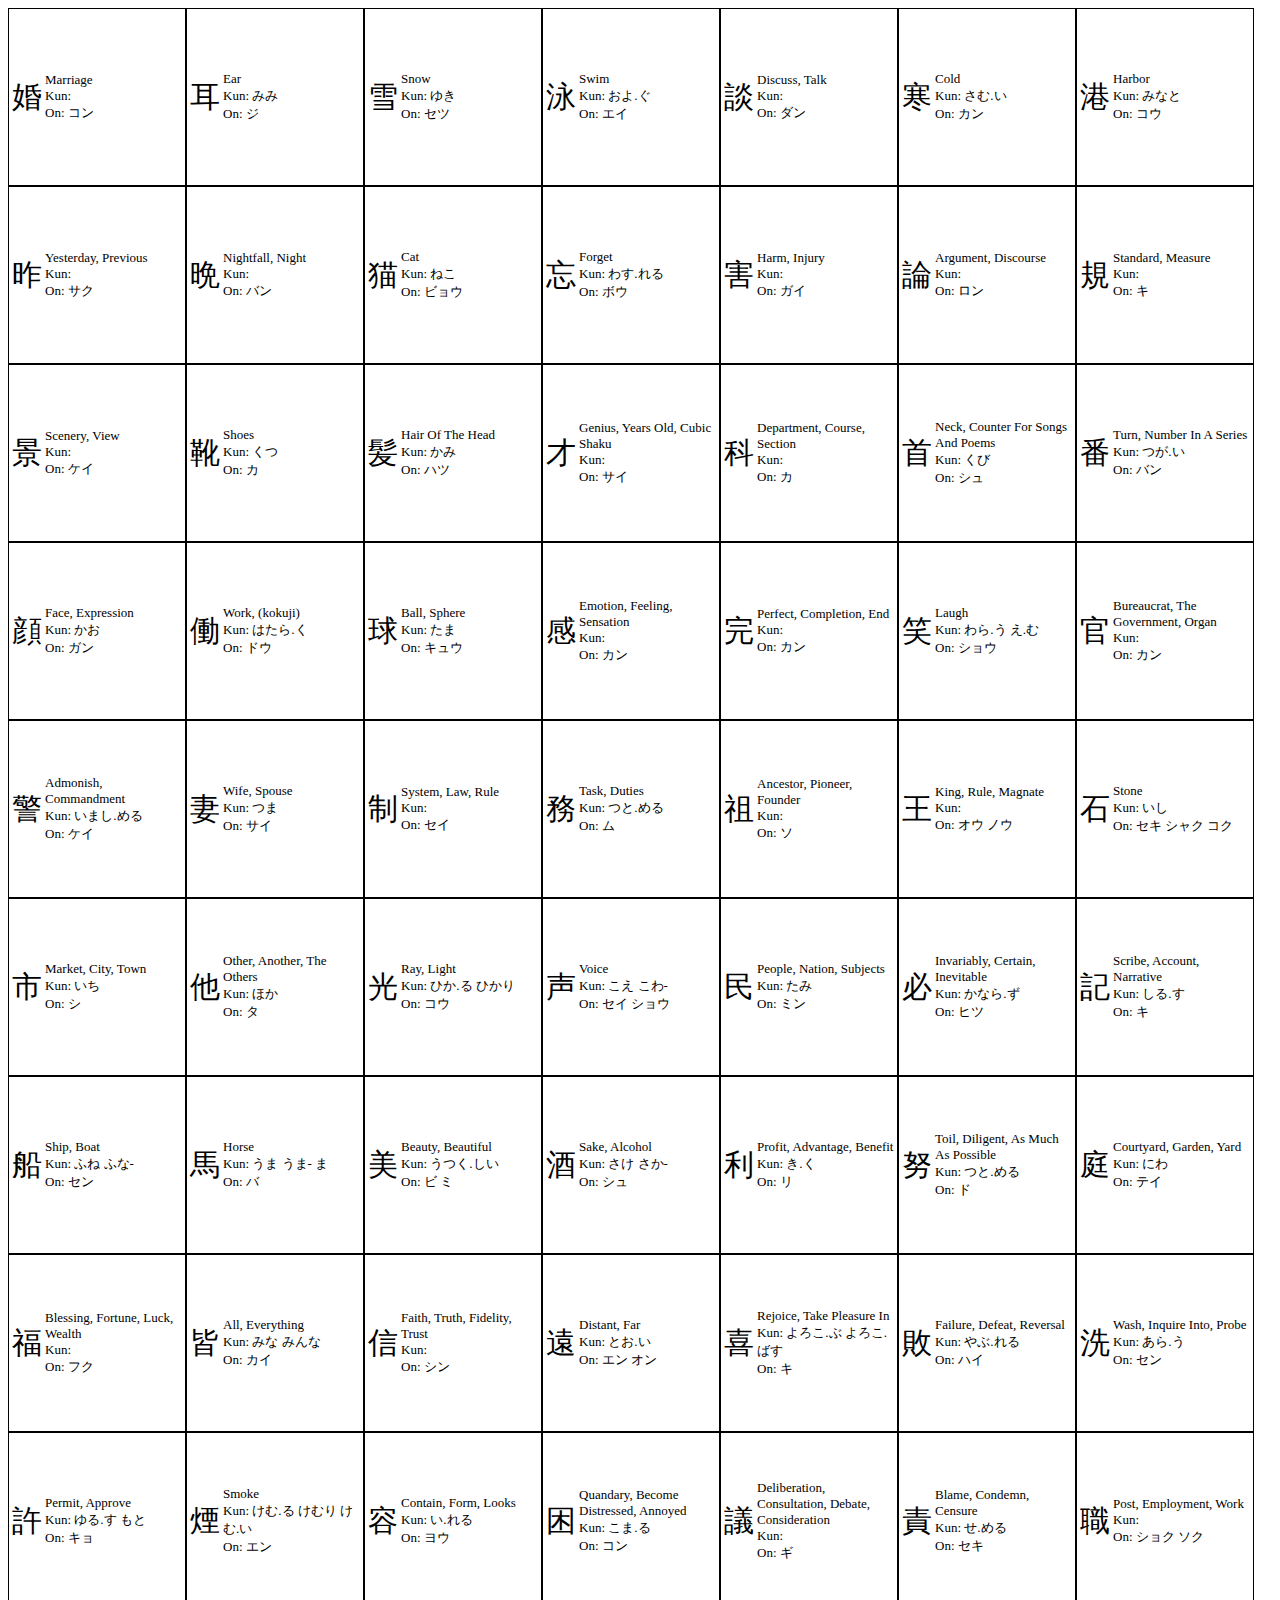
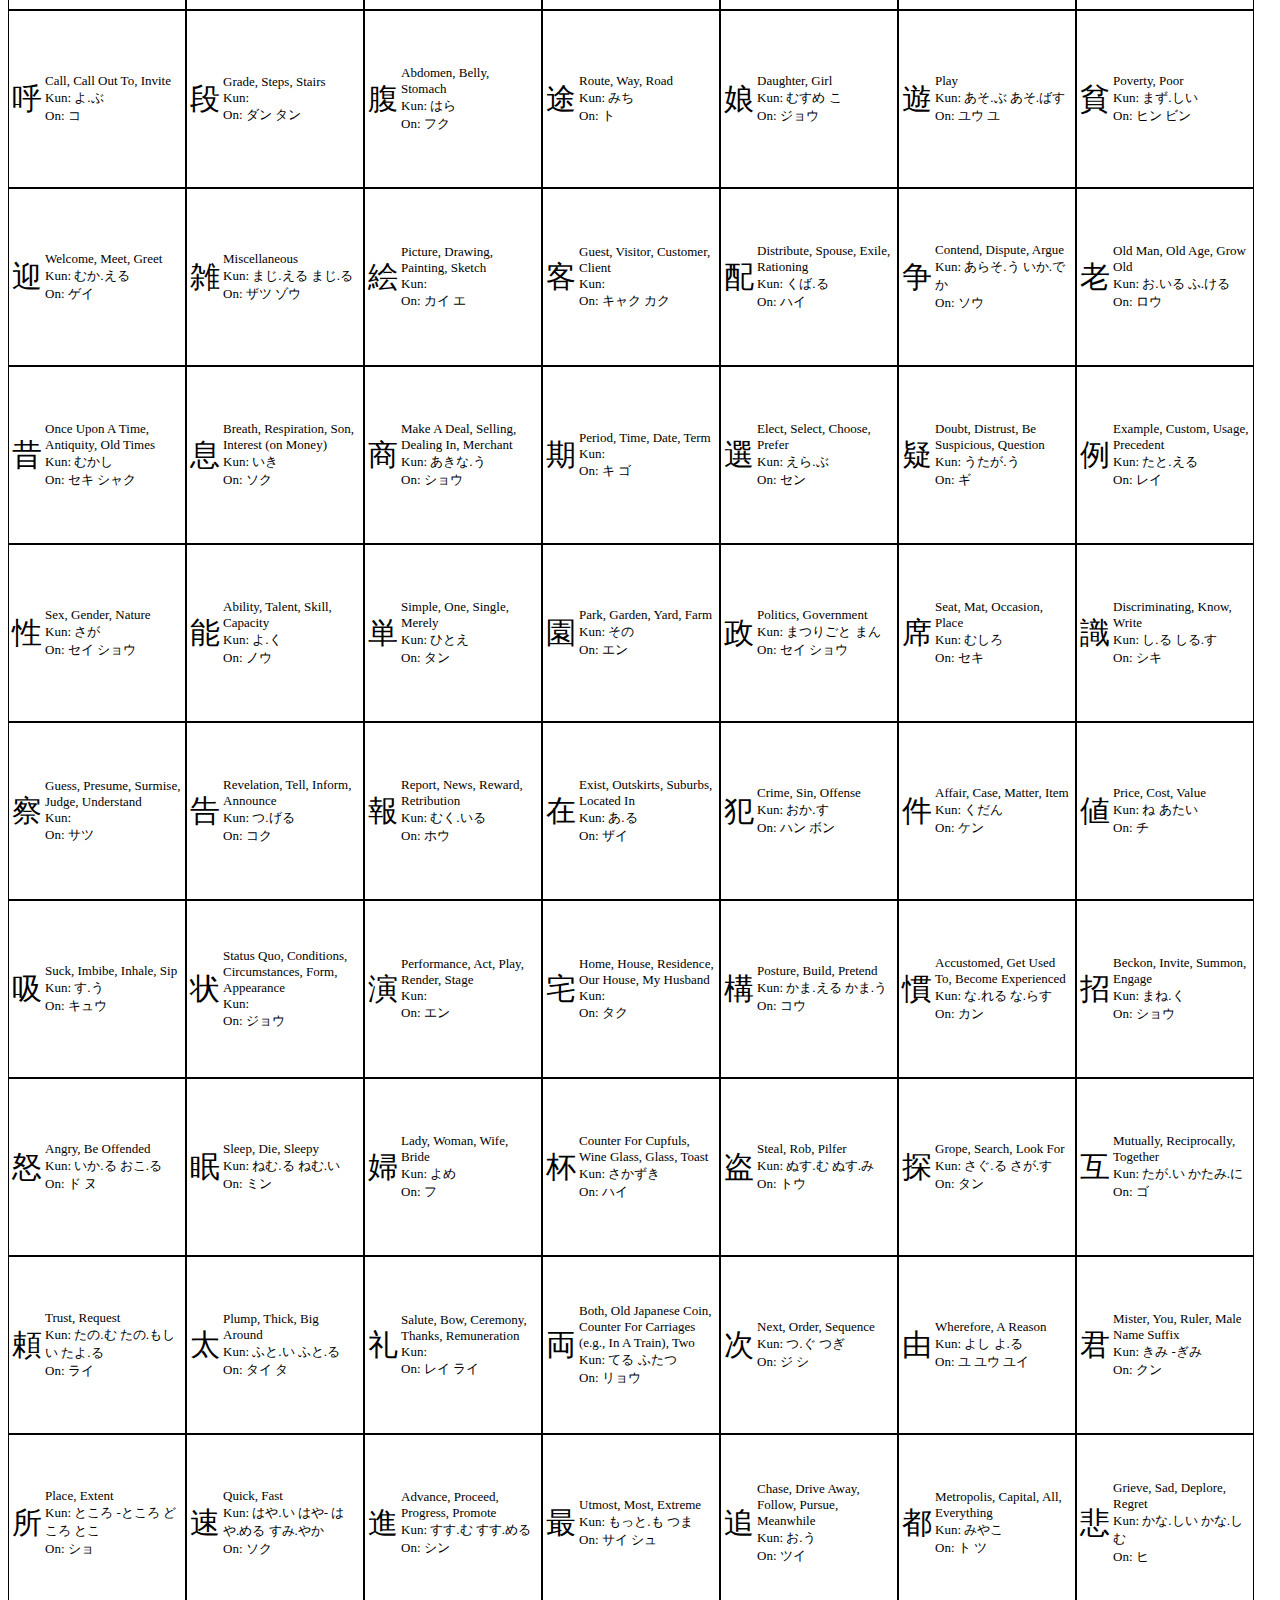
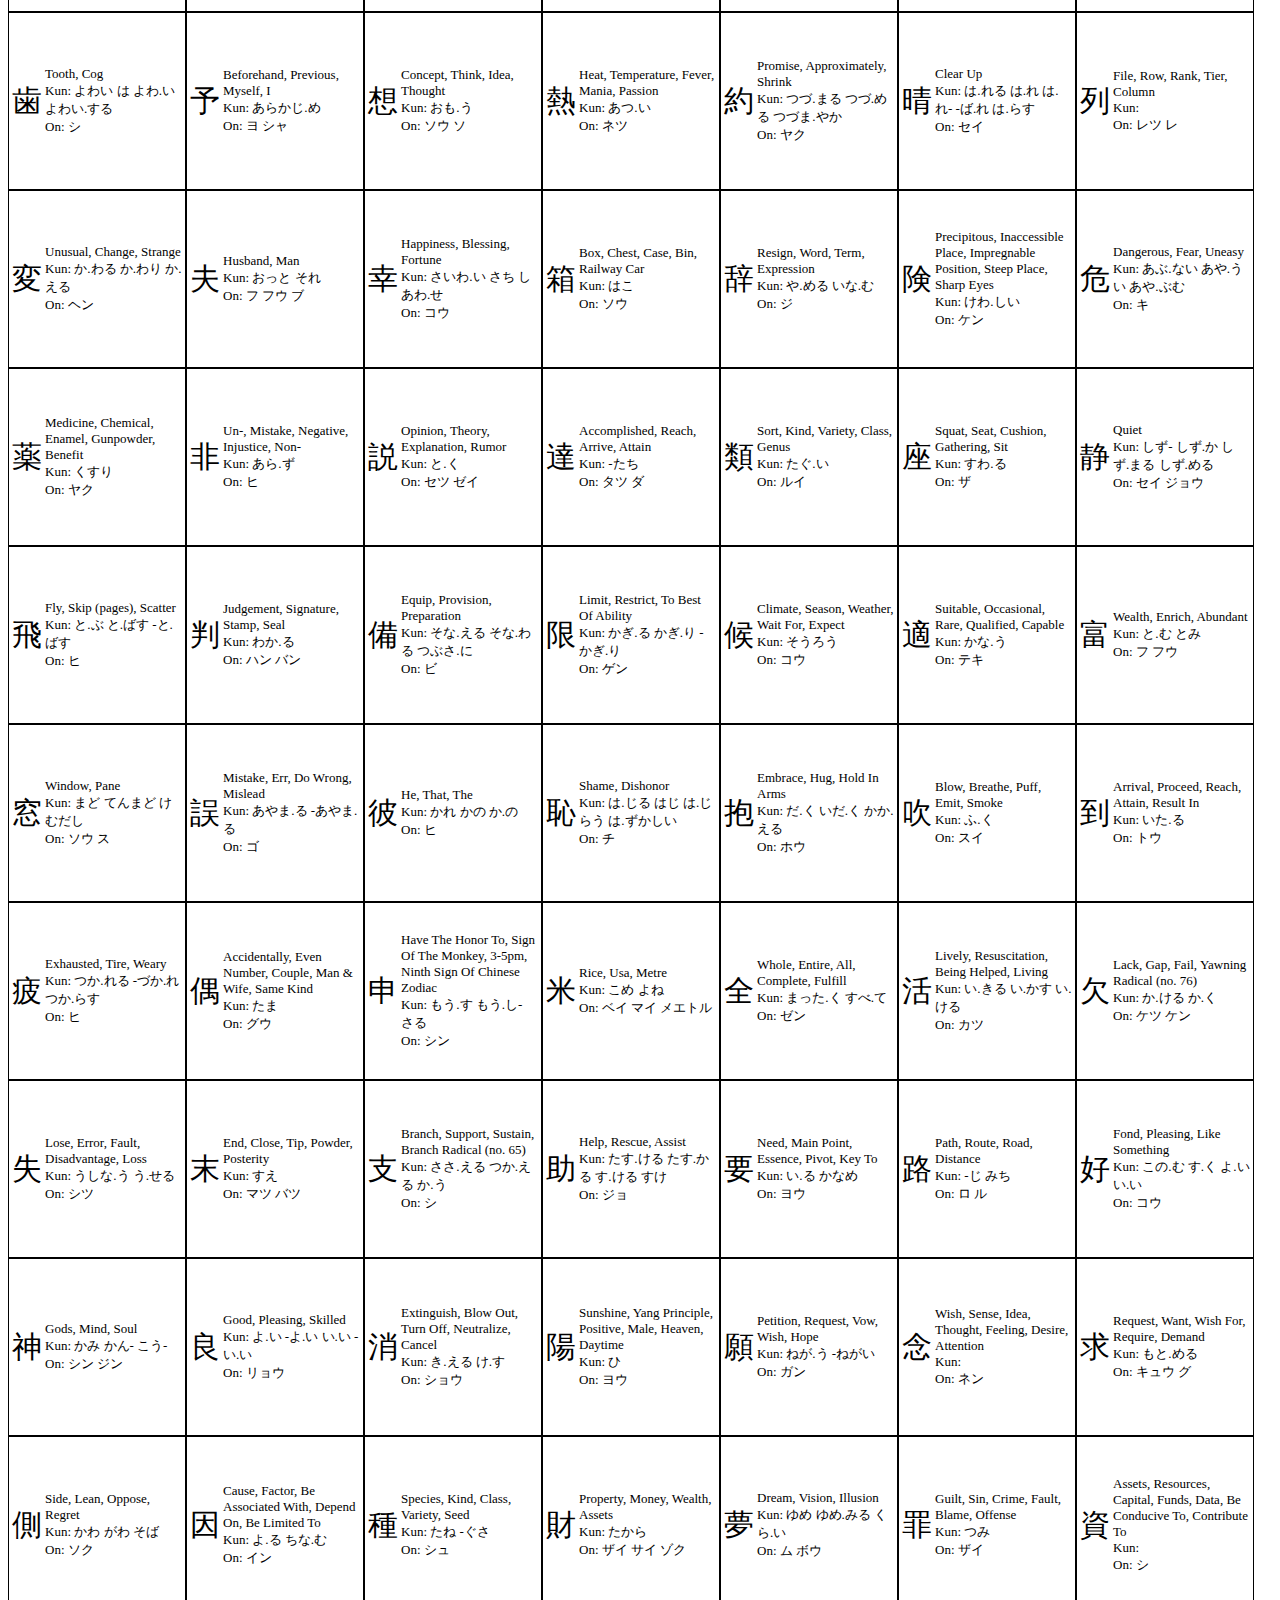
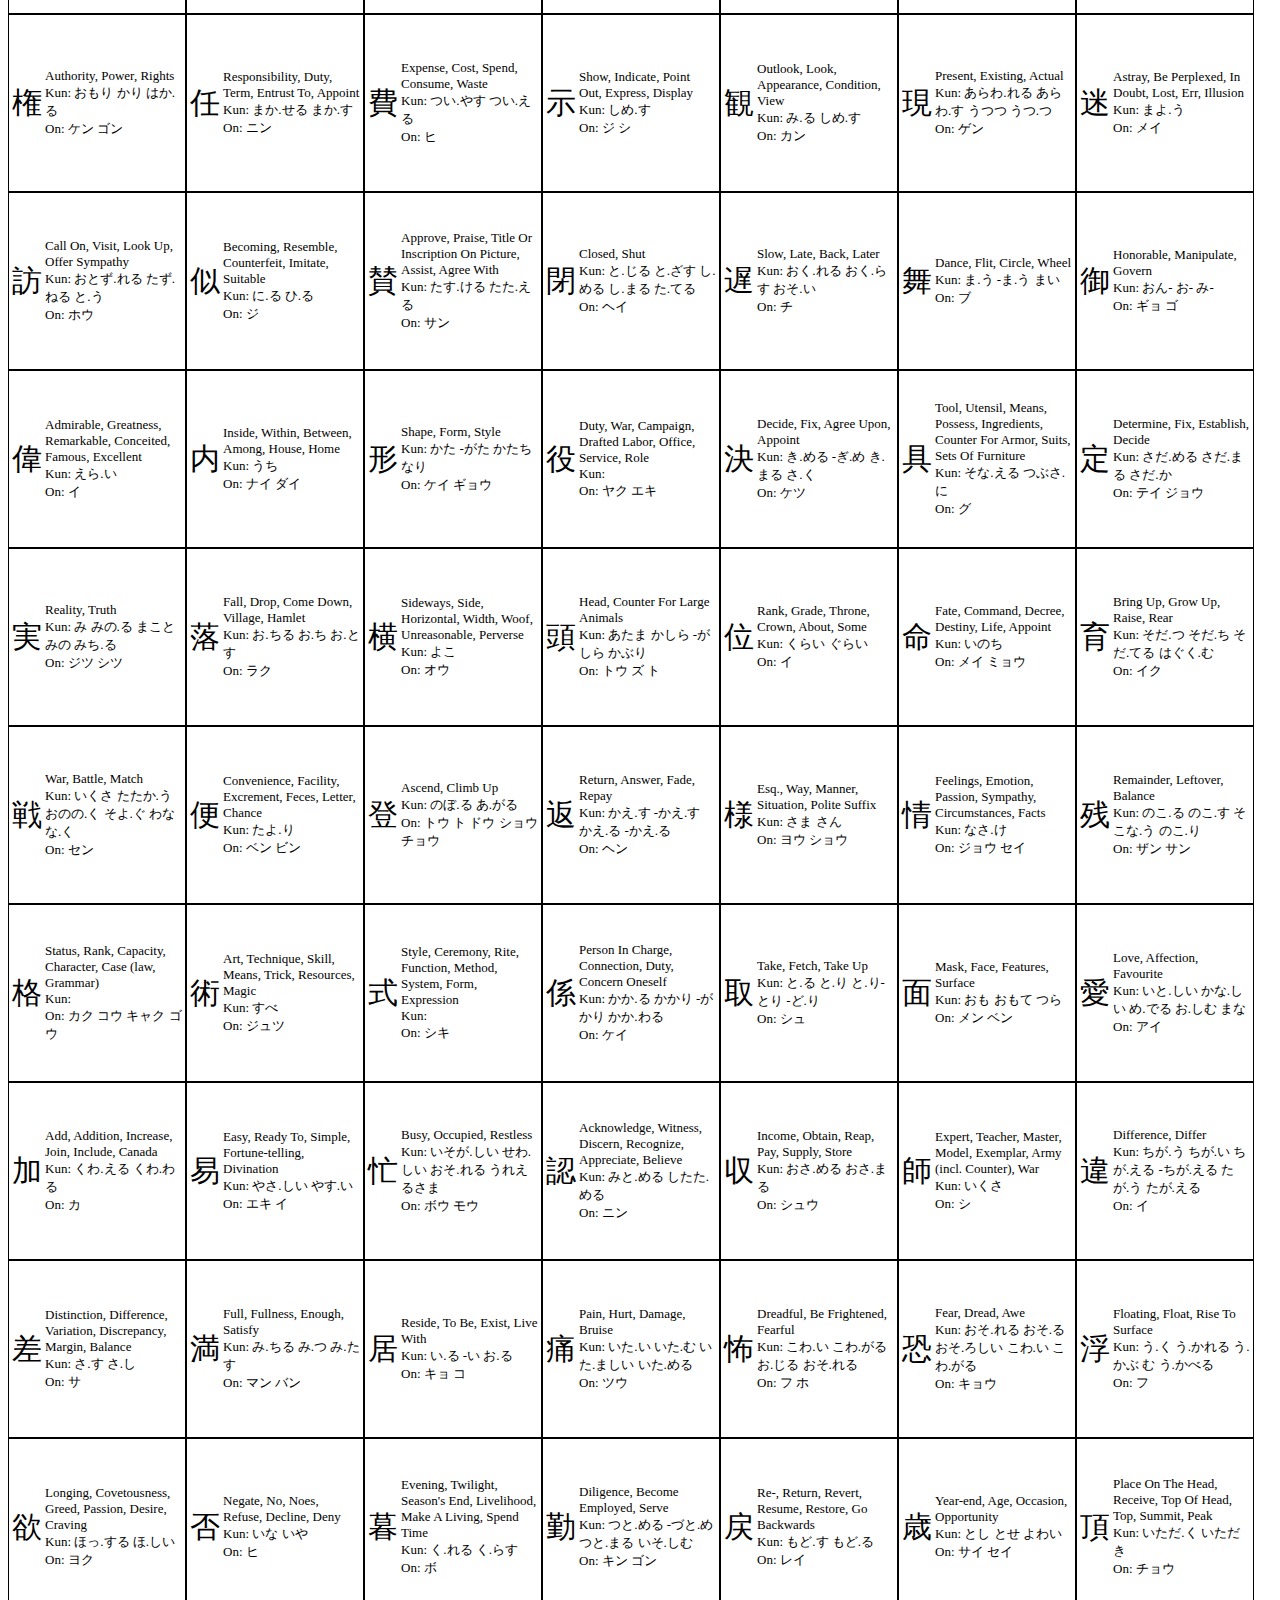
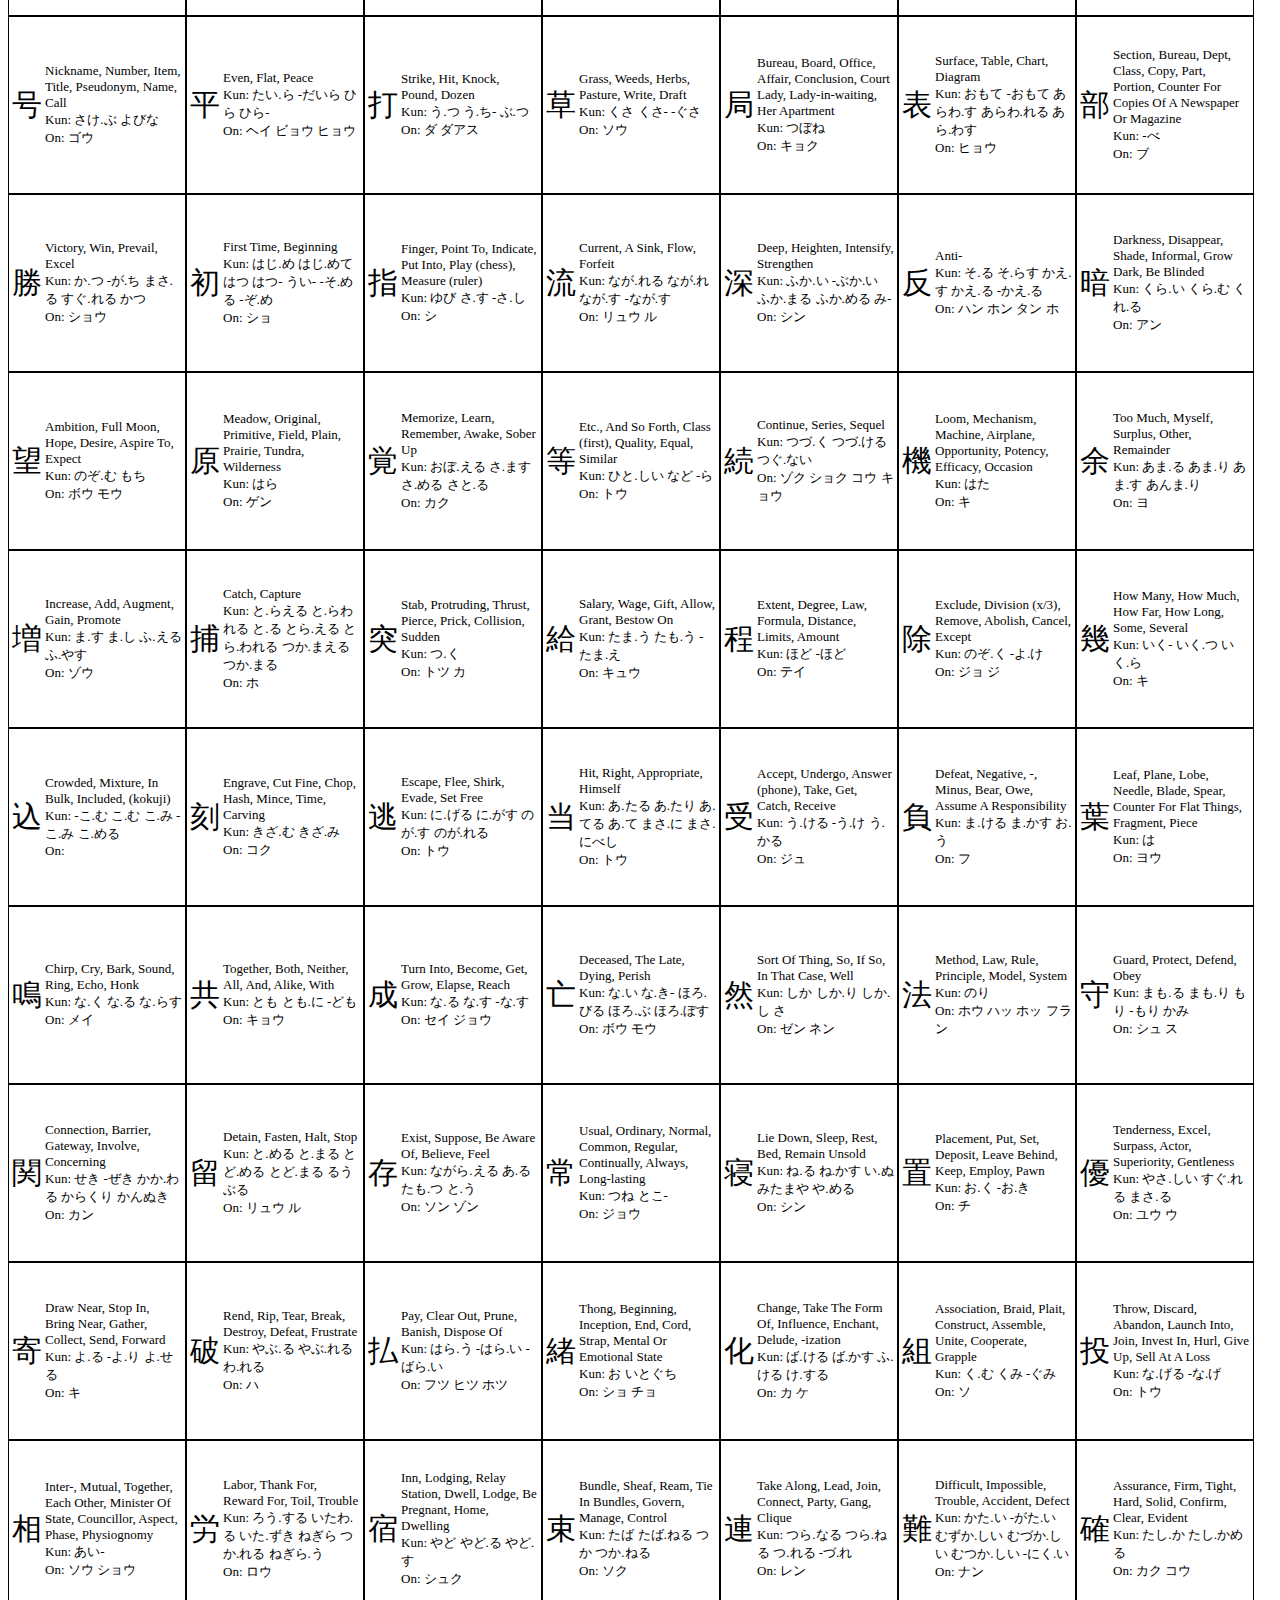
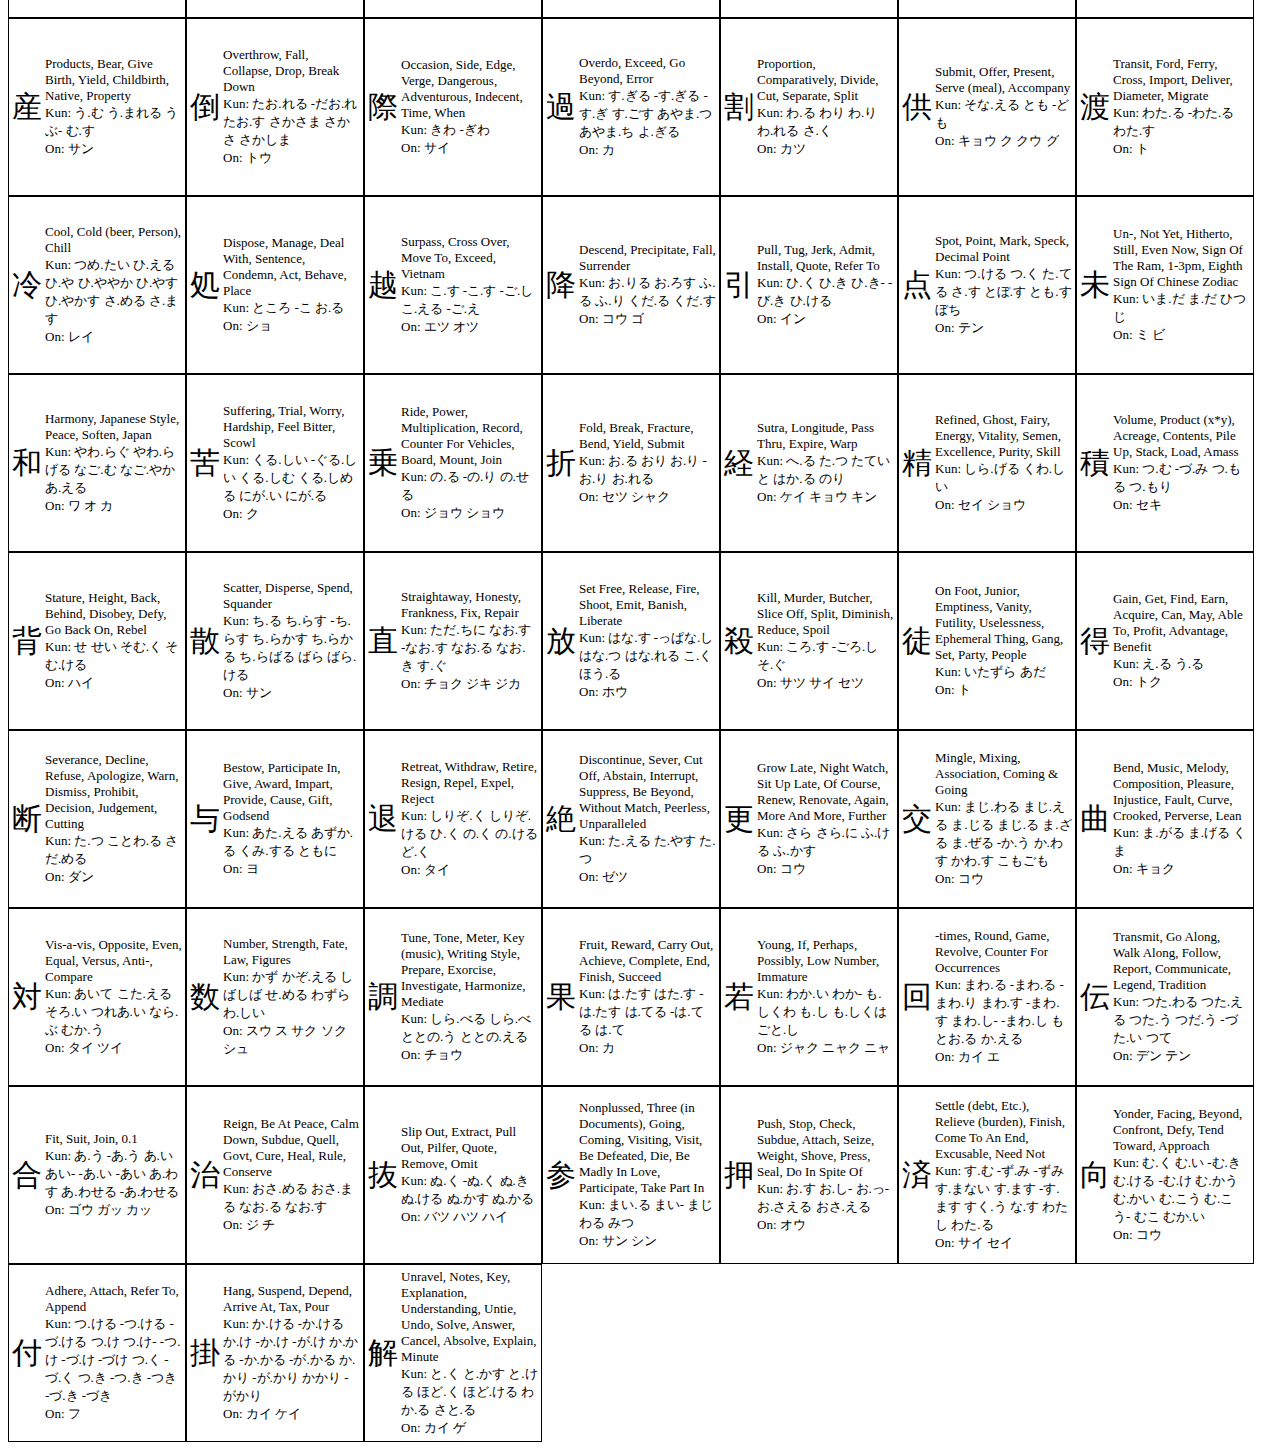
<file: kanji-meanings/index.html>
<html>
  <head>
    <link rel="stylesheet" href="style.css" />
  </head>
  <body>
    <div id="main"></div>
    <script src="../kanji-n3.js" charset="UTF-8"></script>
    <script>
      function createObj(tag, className, text) {
        const obj = document.createElement(tag);
        obj.setAttribute("class", className);
        obj.innerText = text;
        return obj;
      }

      kanjis.sort(([kanji1, desc1], [kanji2, desc2]) => {
        return (
          desc1.meanings.length +
          desc1.readings_kun.length +
          desc1.readings_on.length -
          (desc2.meanings.length +
            desc2.readings_kun.length +
            desc2.readings_on.length)
        );
      });
      kanjis.forEach(([kanji, desc]) => {
        const main = document.getElementById("main");
        const cell = document.createElement("div");

        const kanjiName = createObj("div", "kanji", kanji);

        const kanjiData = createObj("div", "readings", "");
        const meanings = createObj("div", "meanings", desc.meanings.join(", "));
        const kunReading = createObj(
          "div",
          "kun",
          "Kun: " + desc.readings_kun.join(" ")
        );
        const onReading = createObj(
          "div",
          "on",
          "On: " + desc.readings_on.join(" ")
        );

        cell.appendChild(kanjiName);
        kanjiData.appendChild(meanings);
        kanjiData.appendChild(kunReading);
        kanjiData.appendChild(onReading);
        cell.appendChild(kanjiData);

        main.appendChild(cell);
      });
    </script>
  </body>
</html>
</file>
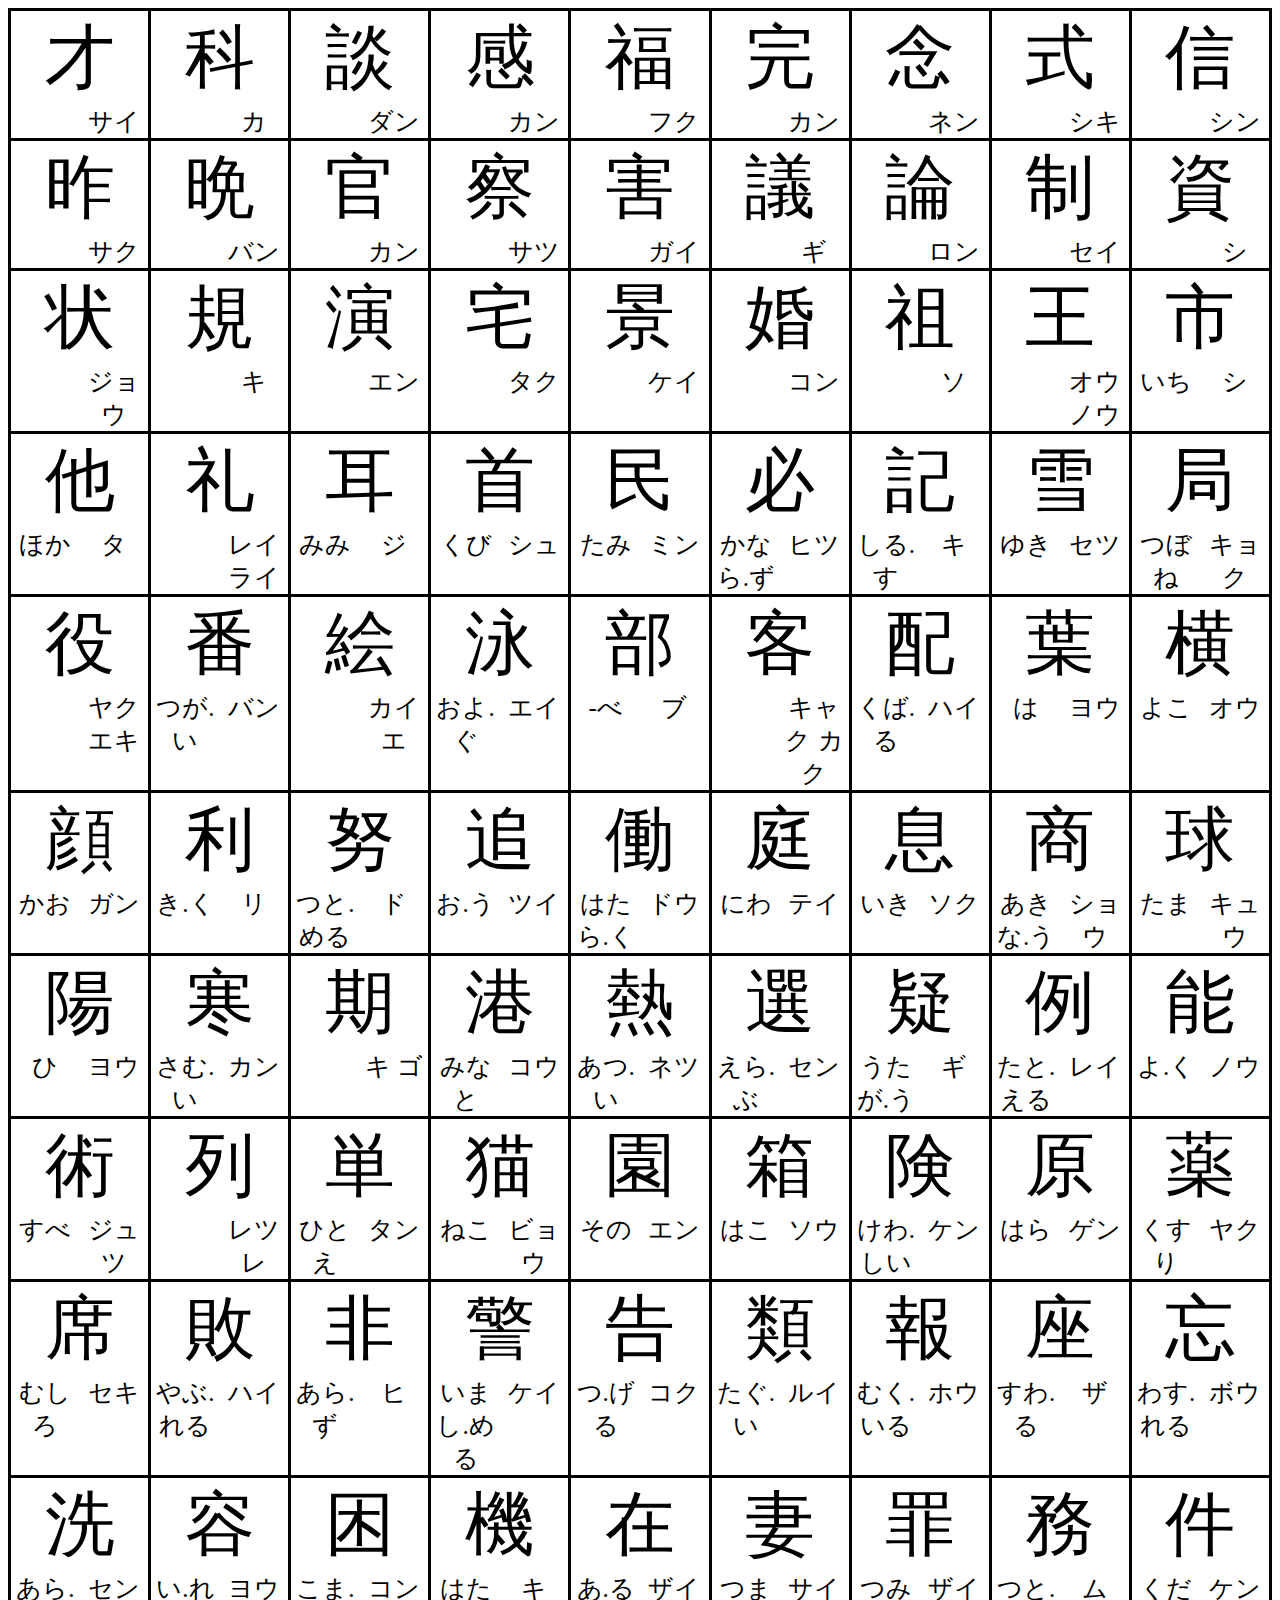
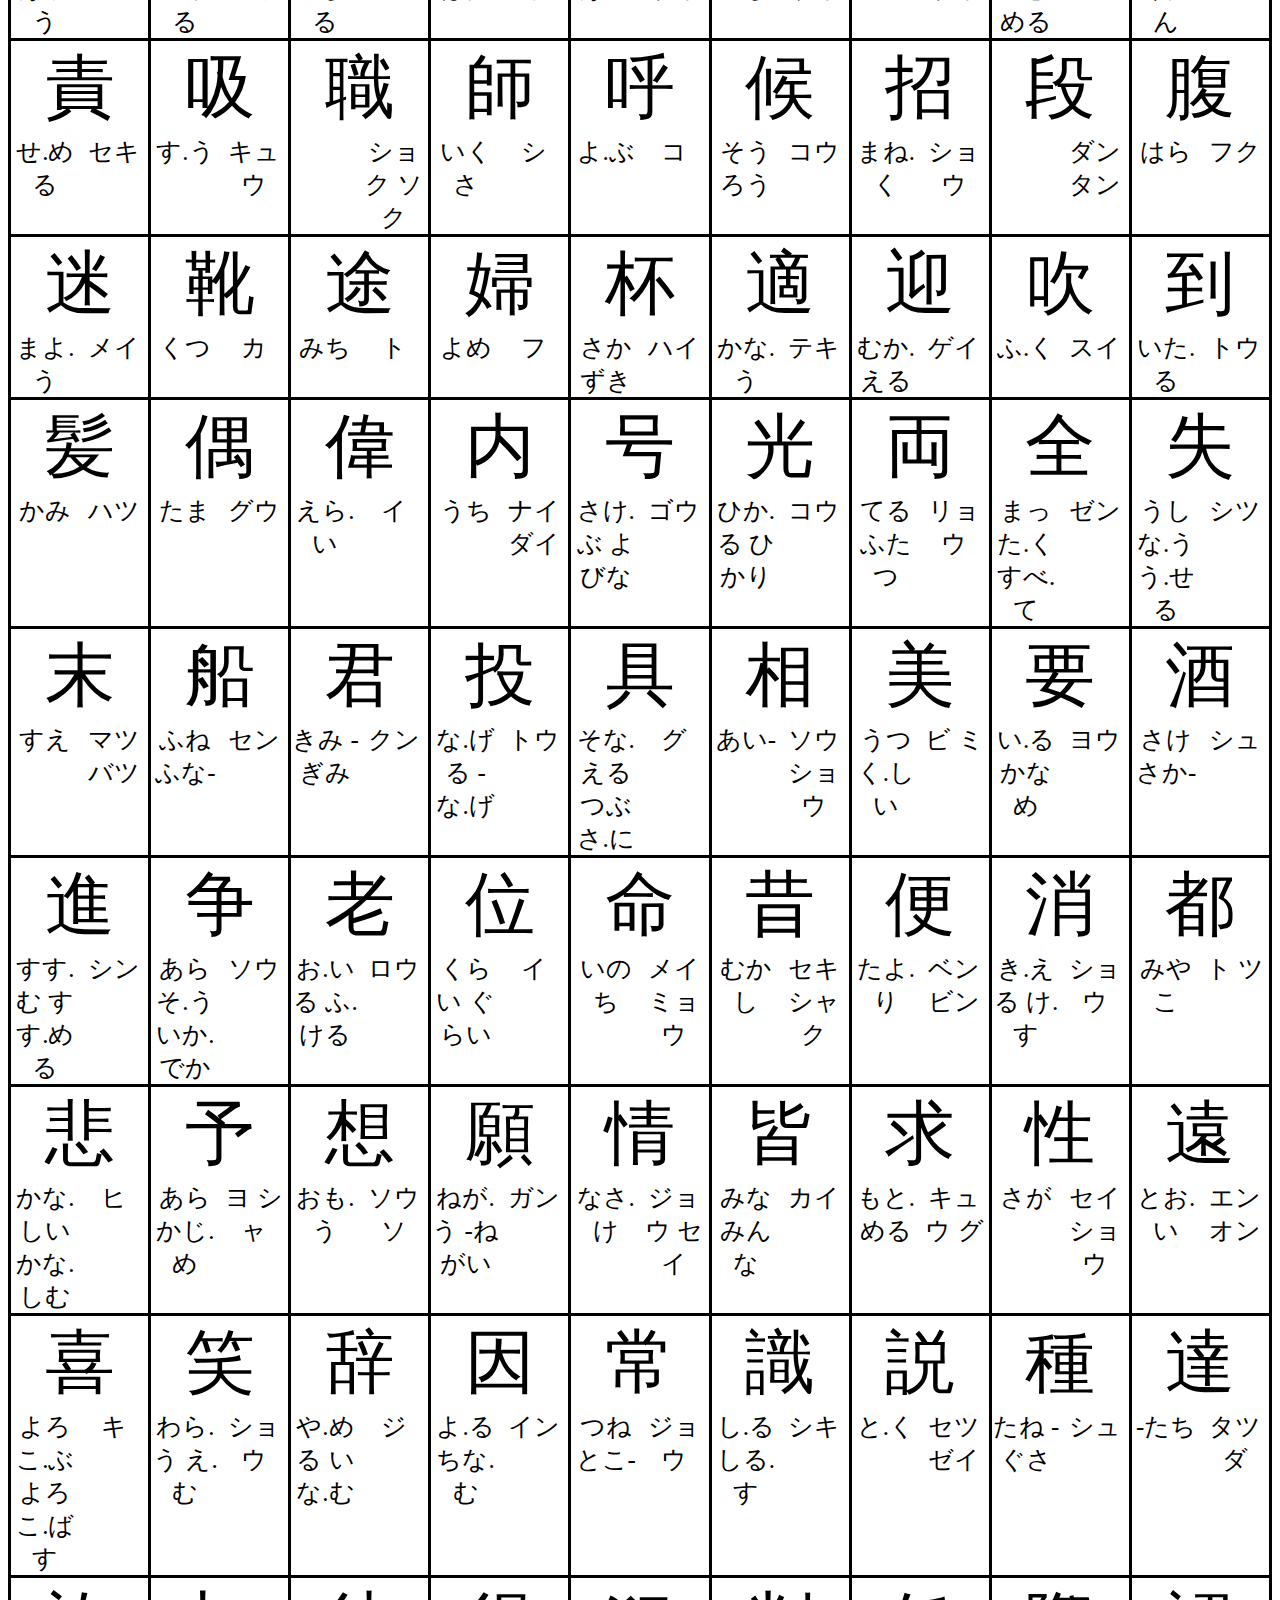
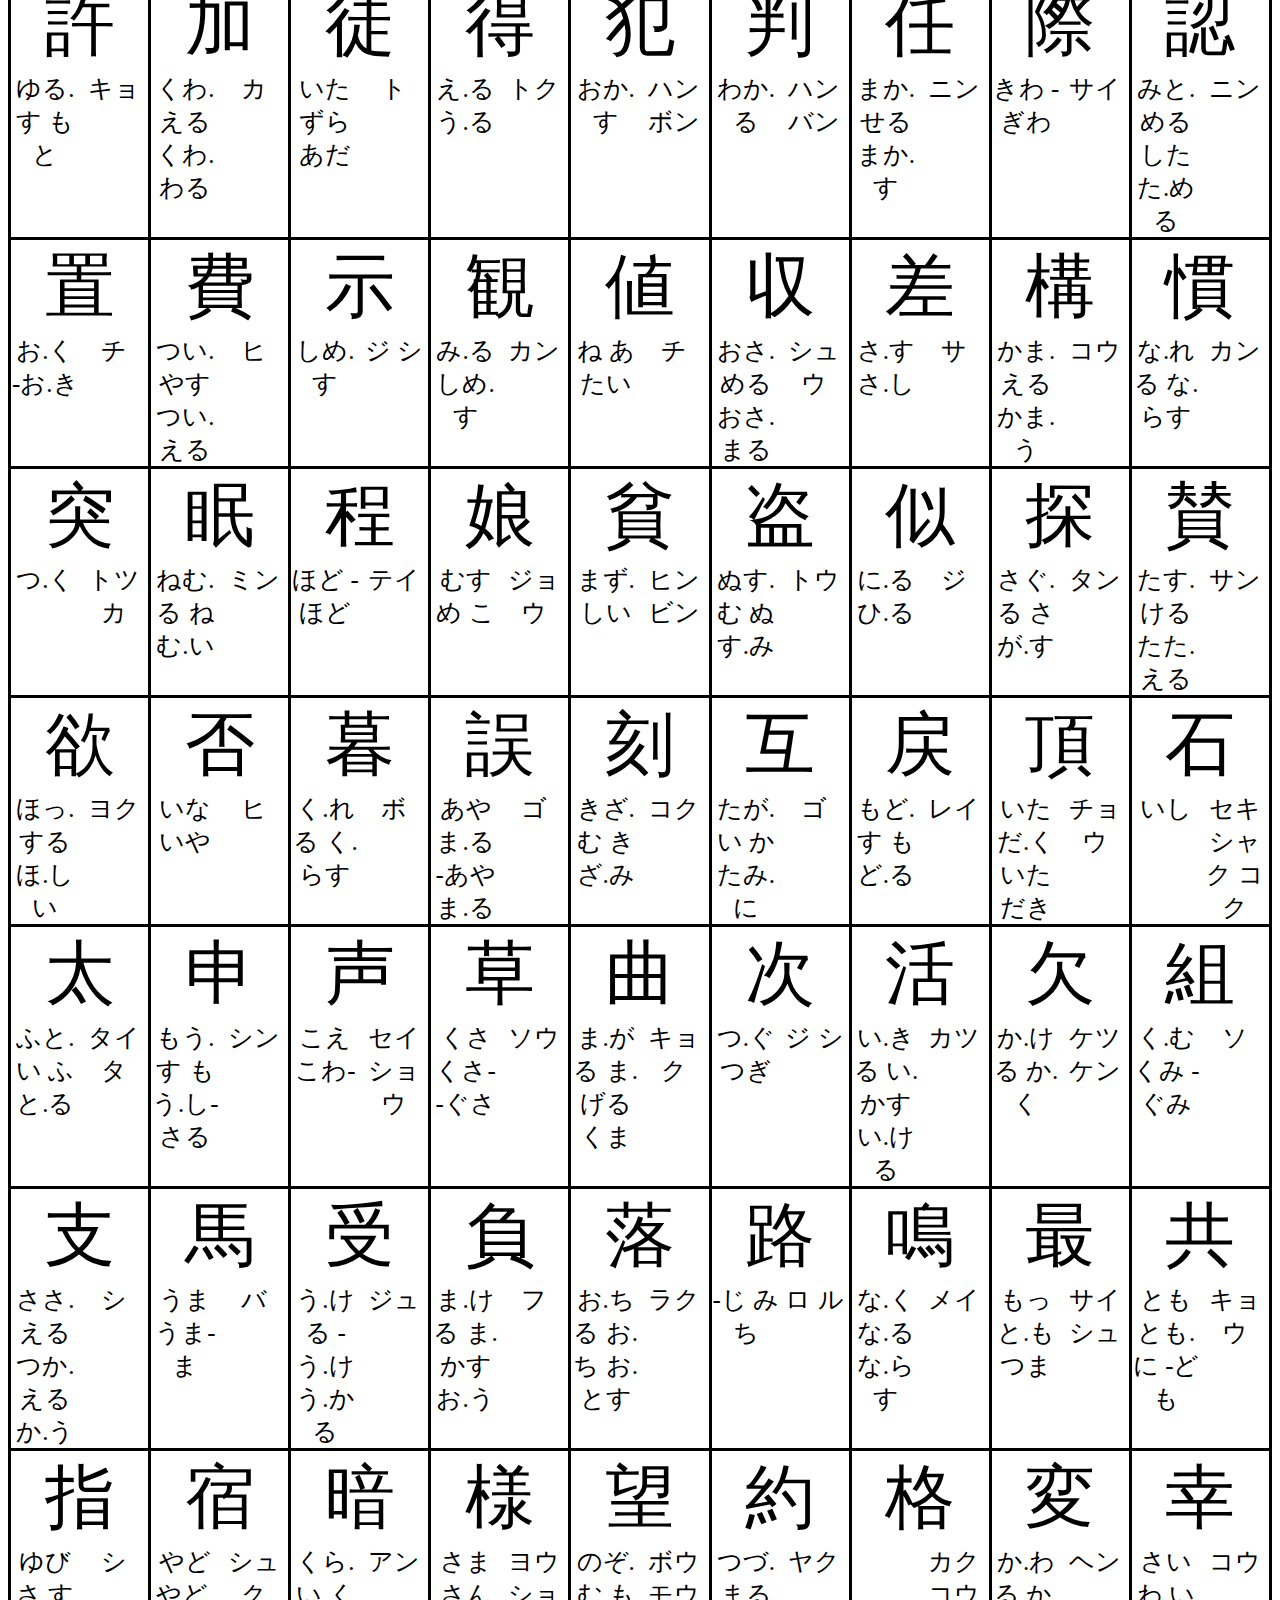
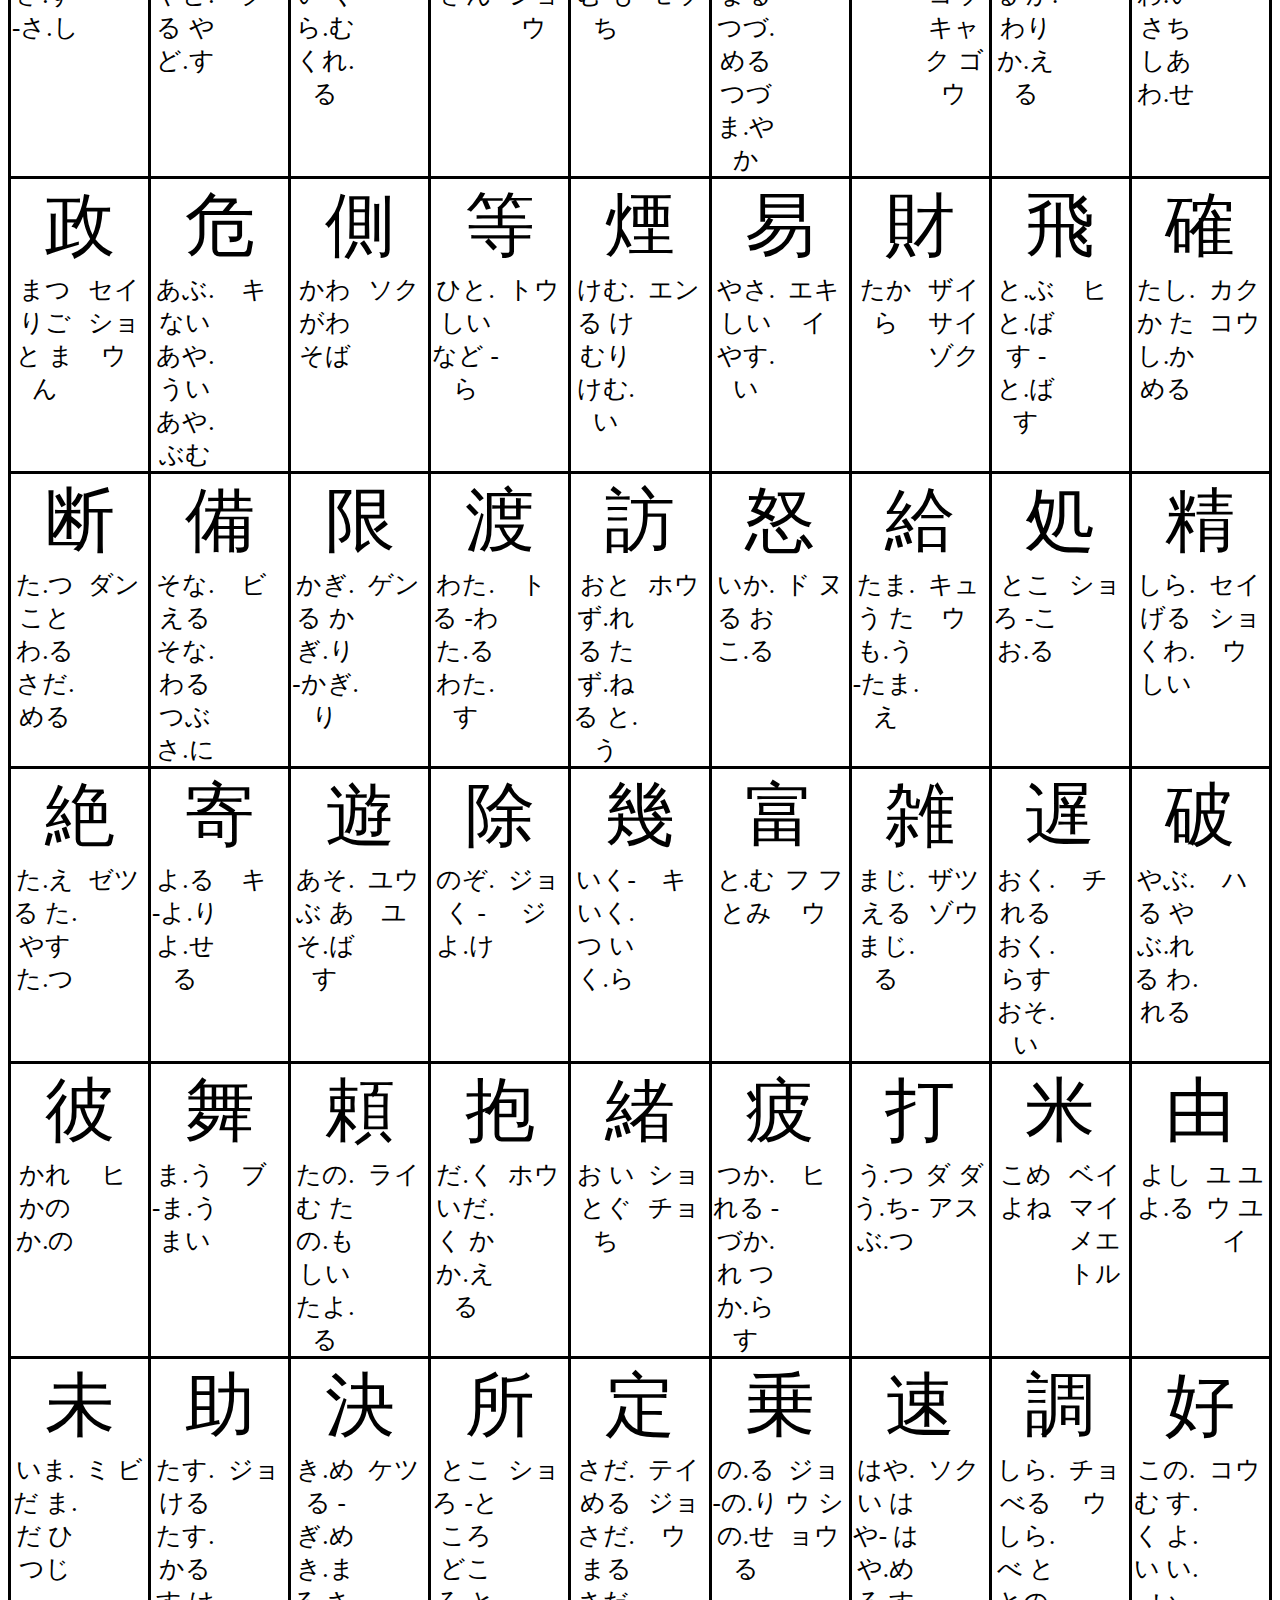
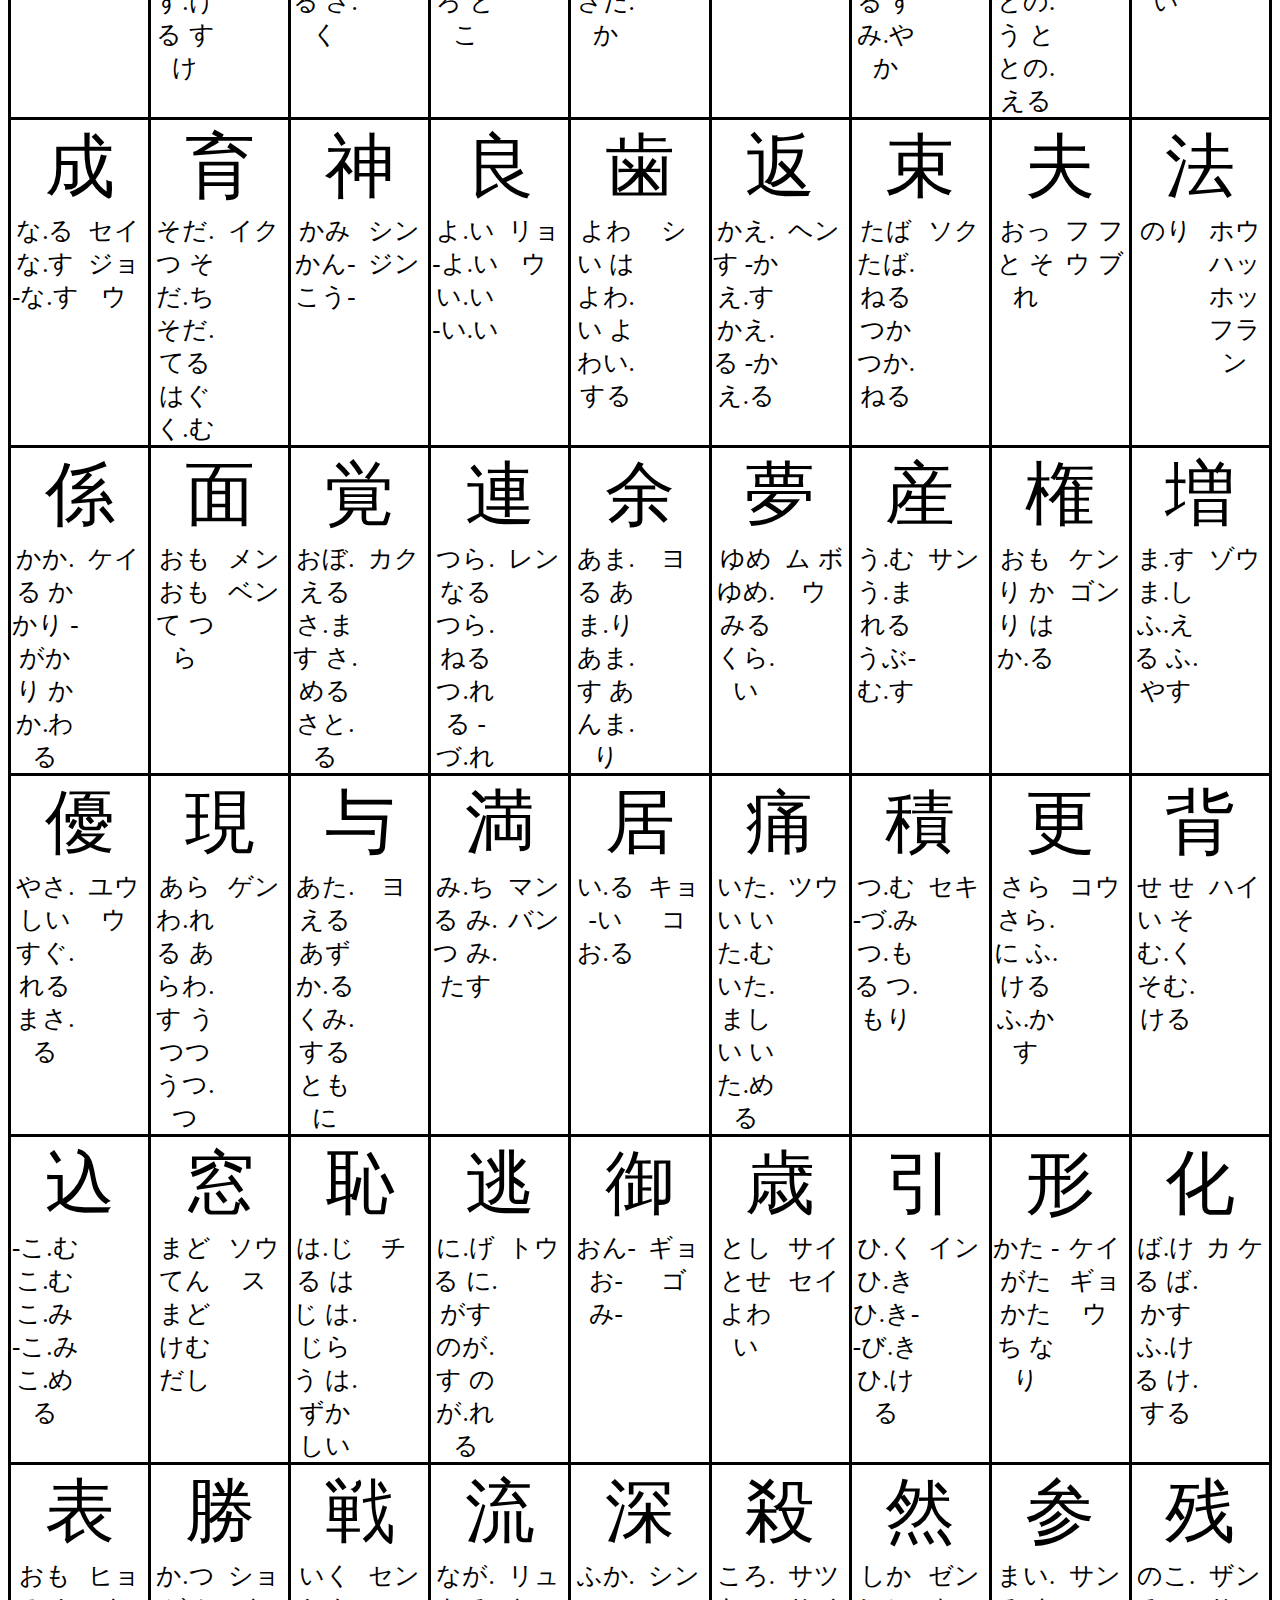
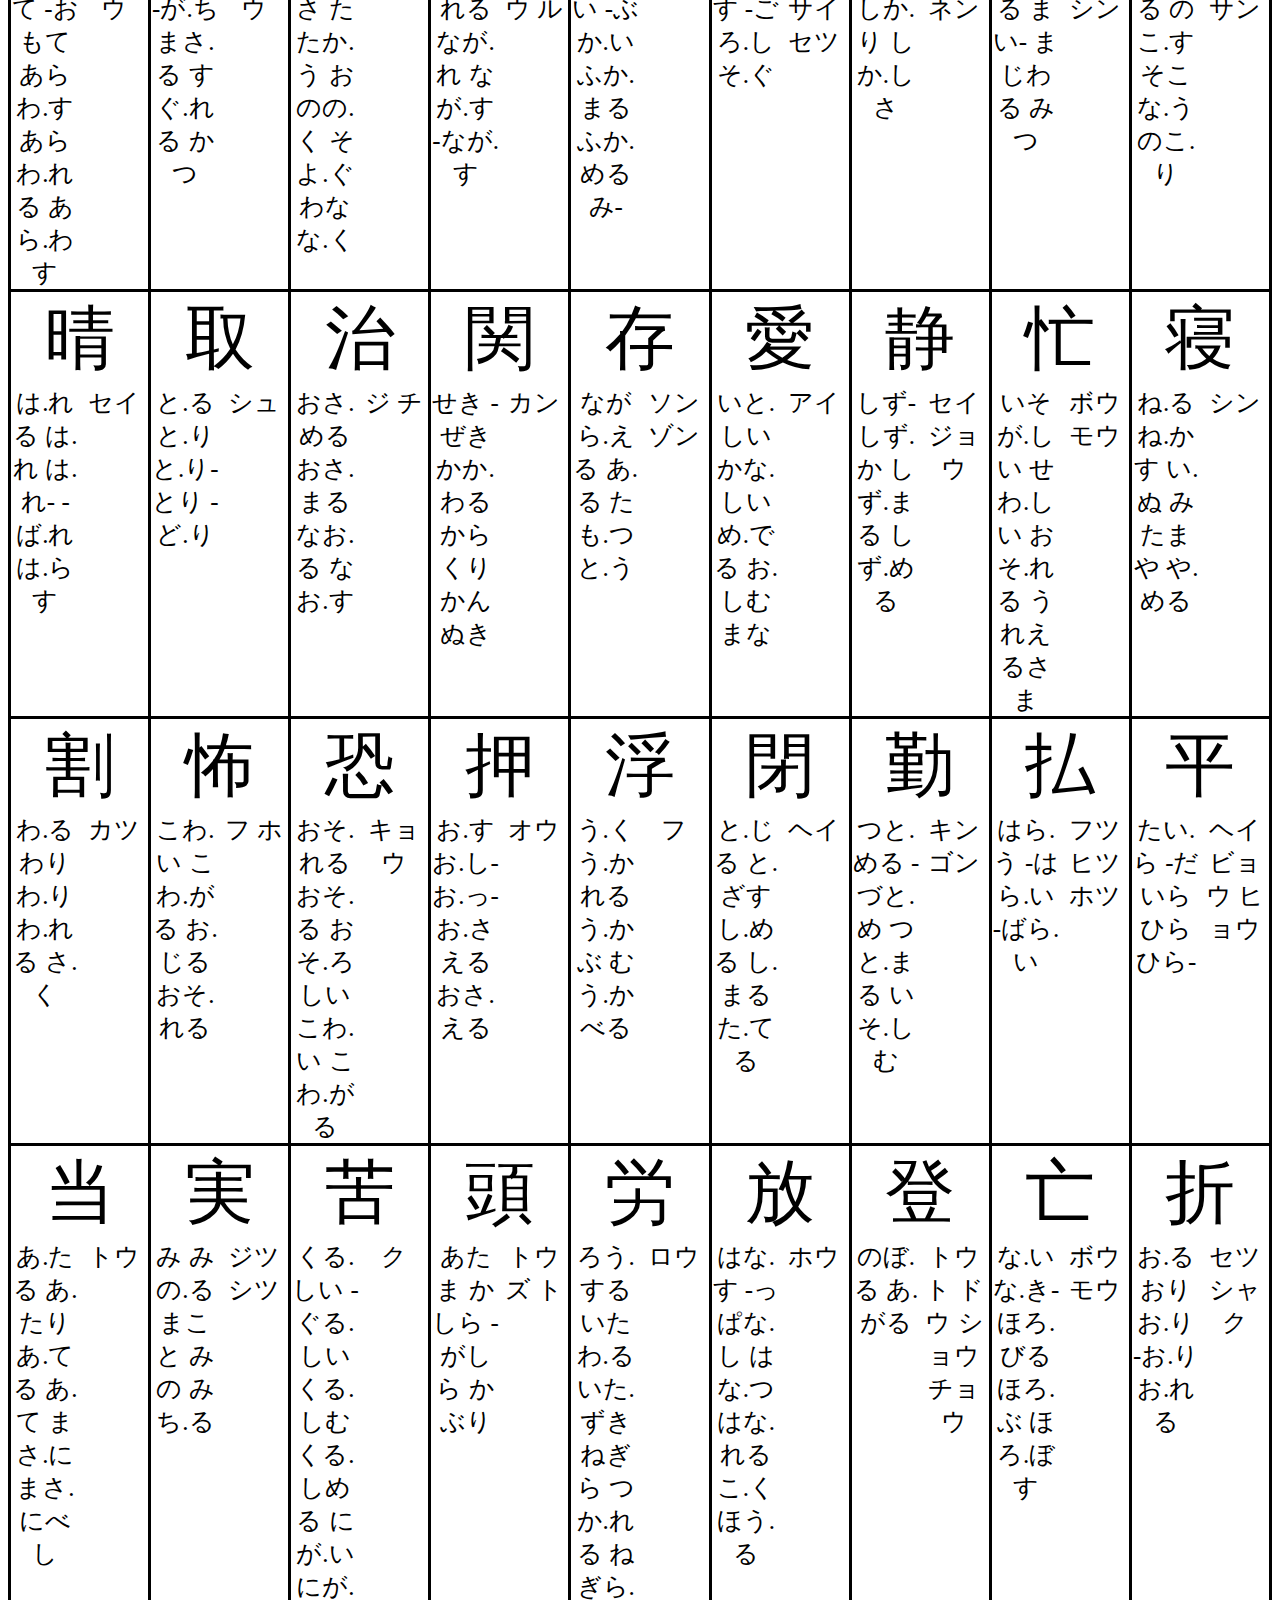
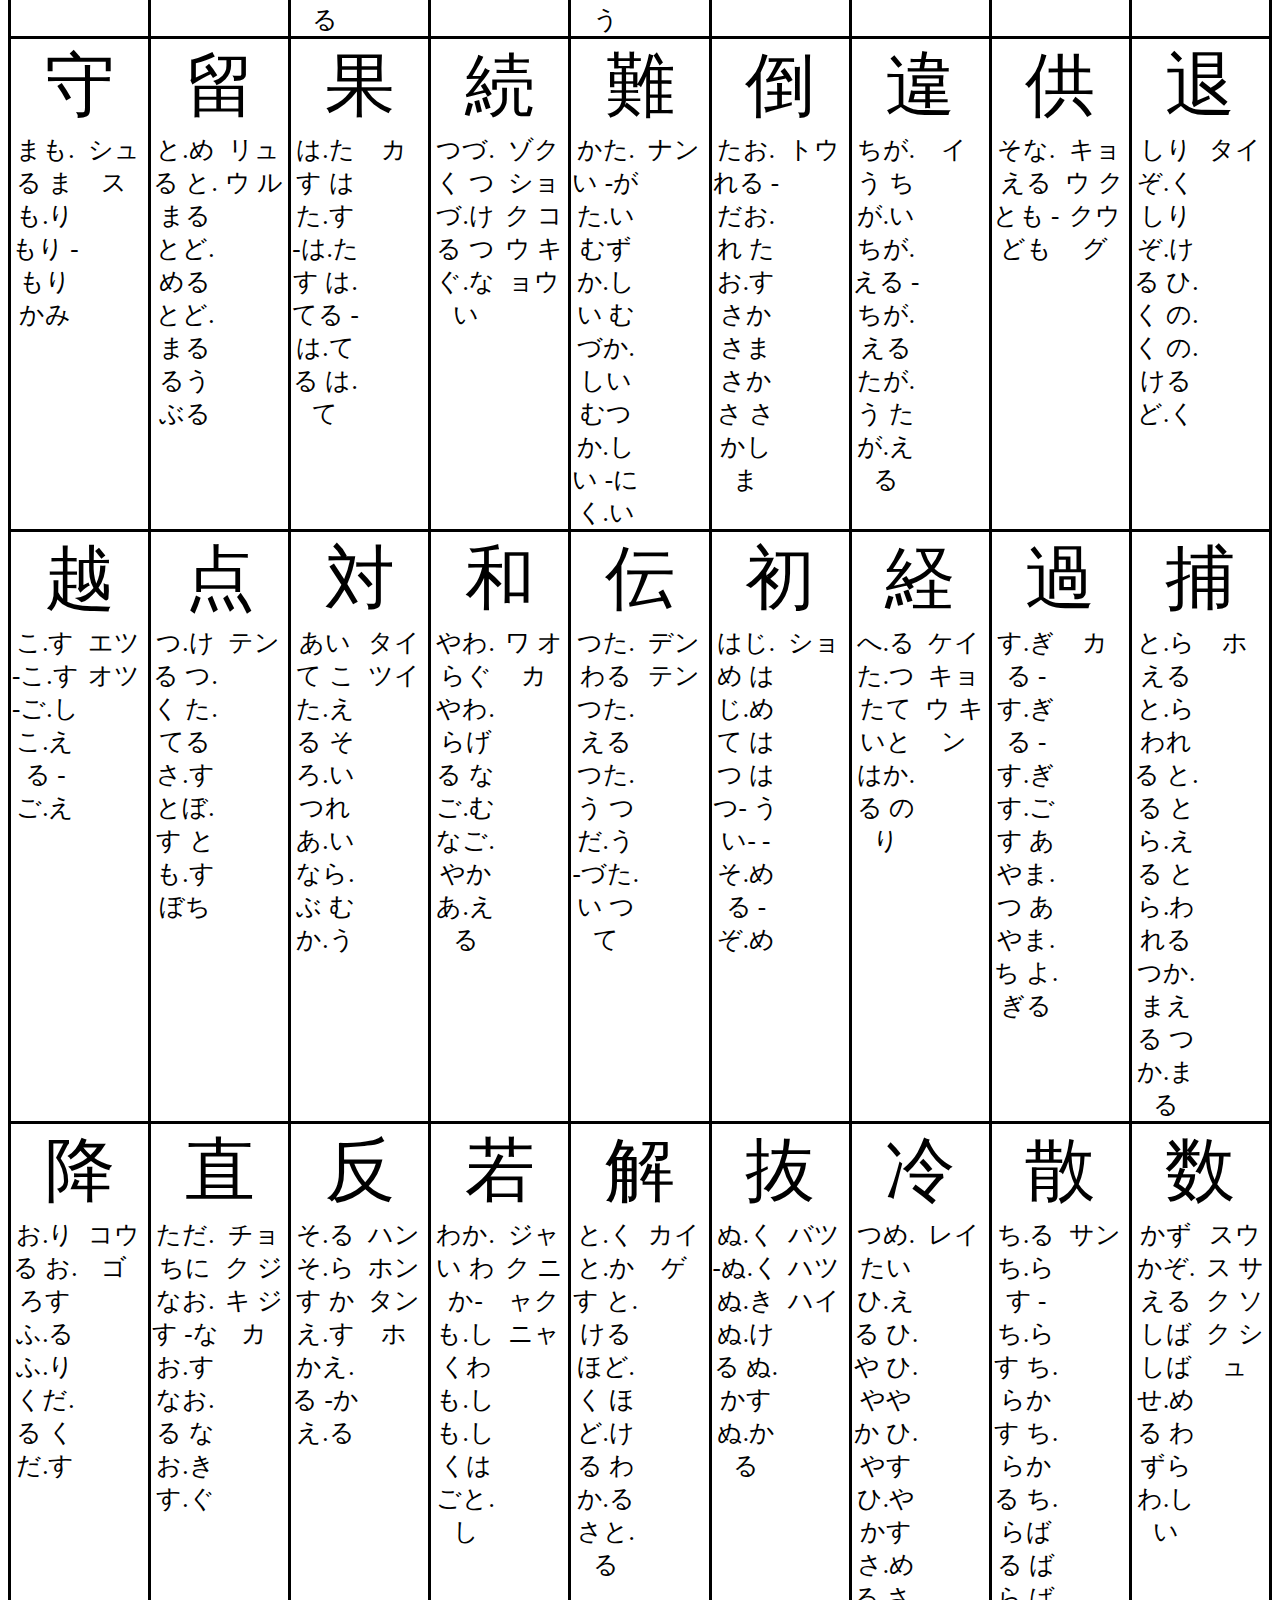
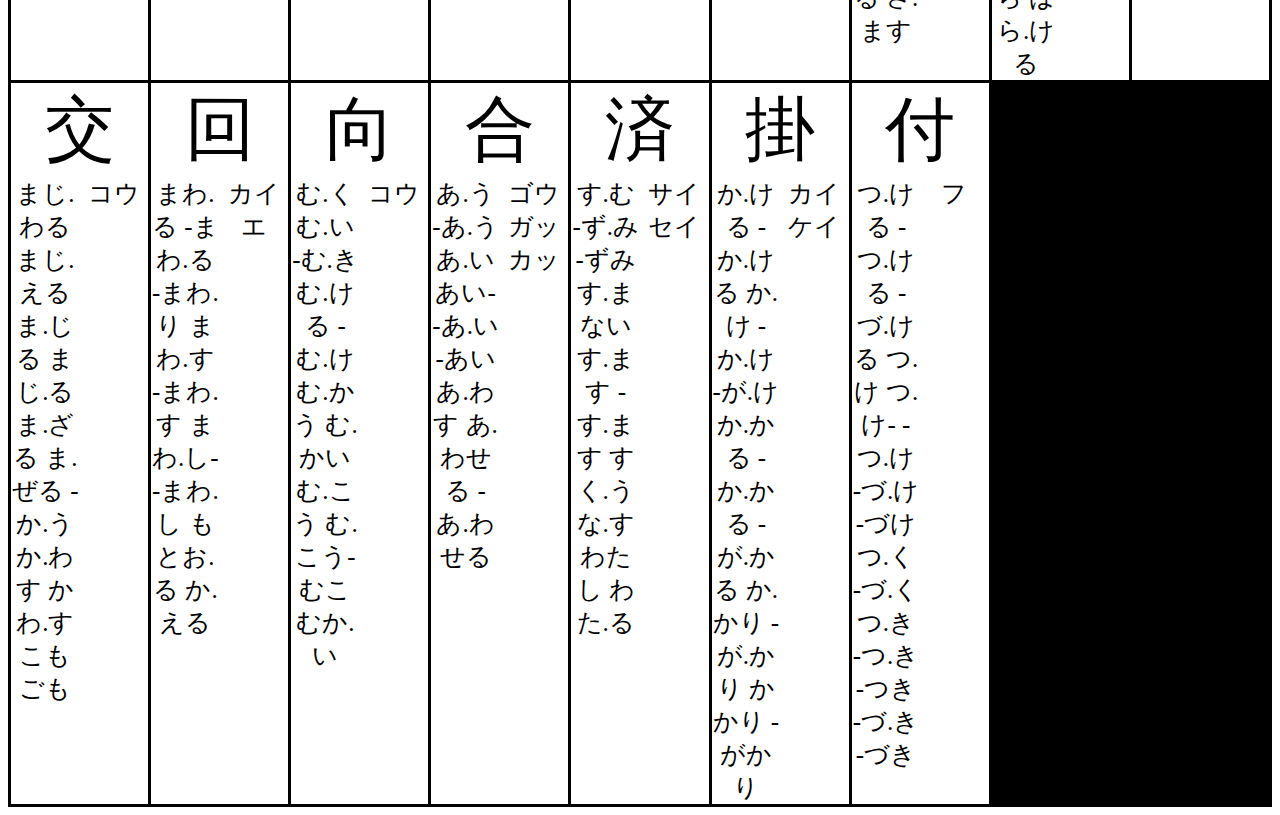
<file: kanji-table/index.html>
<html>
  <head>
    <link rel="stylesheet" href="style.css" />
  </head>
  <body>
    <div id="main"></div>
    <script src="../kanji-n3.js" charset="UTF-8"></script>
    <script>
      function createObj(tag, className, text) {
        const obj = document.createElement(tag);
        obj.setAttribute("class", className);
        obj.innerText = text;
        return obj;
      }

      kanjis.sort(([kanji1, desc1], [kanji2, desc2]) => {
        return (
          desc1.readings_kun.length +
          desc1.readings_on.length -
          (desc2.readings_kun.length + desc2.readings_on.length)
        );
      });
      kanjis.forEach(([kanji, desc]) => {
        const main = document.getElementById("main");
        const cell = document.createElement("div");

        const kanjiName = createObj("div", "kanji", kanji);

        const readings = createObj("div", "readings", "");
        const kunReading = createObj("div", "kun", desc.readings_kun.join(" "));
        const onReading = createObj("div", "on", desc.readings_on.join(" "));

        cell.appendChild(kanjiName);
        readings.appendChild(kunReading);
        readings.appendChild(onReading);
        cell.appendChild(readings);

        main.appendChild(cell);
      });
    </script>
  </body>
</html>
</file>
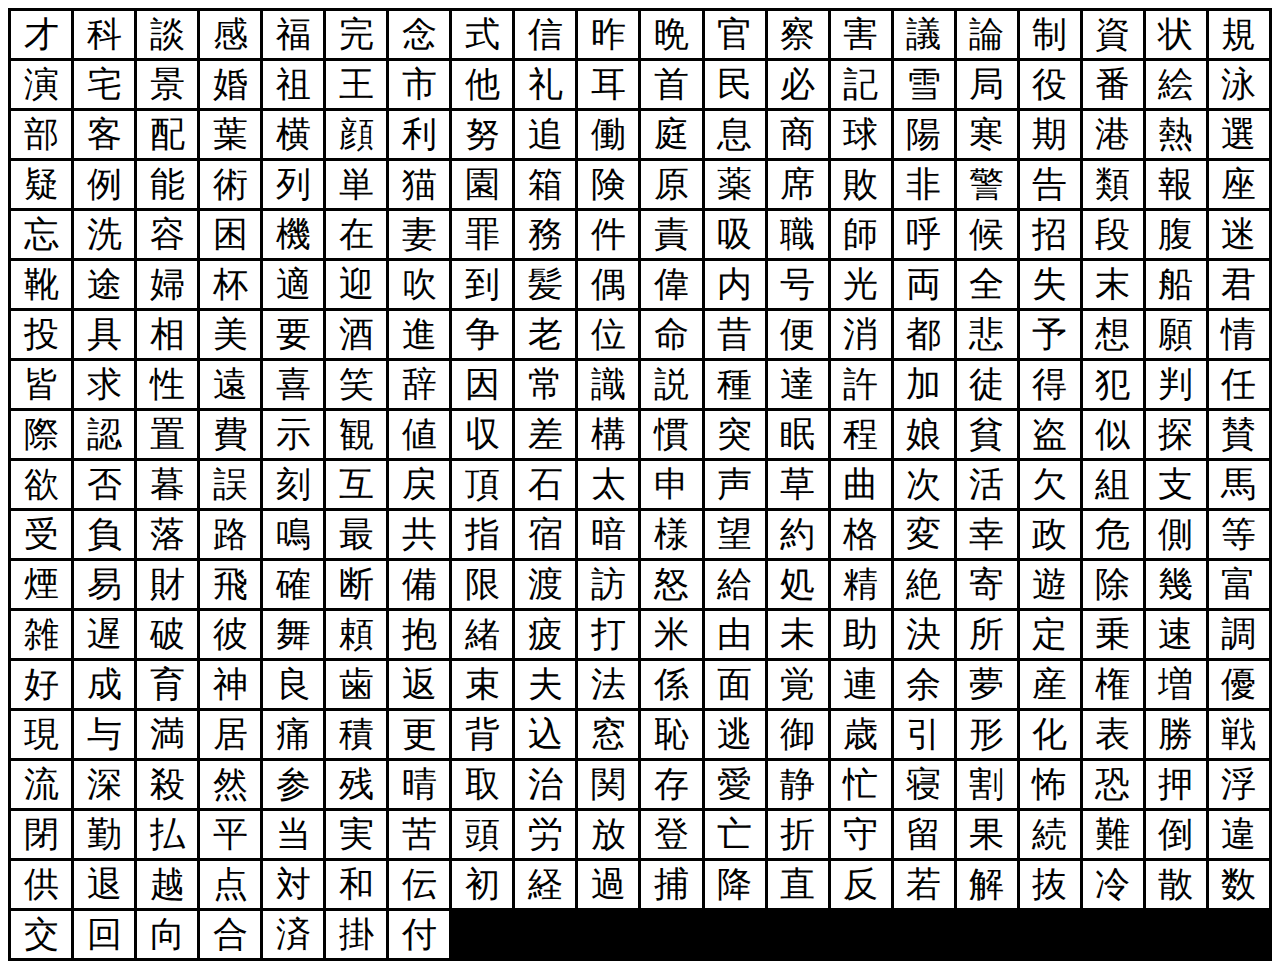
<file: kanji-only/kanji.html>
<html>
  <head>
    <link rel="stylesheet" href="style.css" />
  </head>
  <body>
    <div id="main"></div>
    <script src="../kanji-n3.js" charset="UTF-8"></script>
    <script>
      function createObj(tag, className, text) {
        const obj = document.createElement(tag);
        obj.setAttribute("class", className);
        obj.innerText = text;
        return obj;
      }

      kanjis.sort(([kanji1, desc1], [kanji2, desc2]) => {
        return (
          desc1.readings_kun.length +
          desc1.readings_on.length -
          (desc2.readings_kun.length + desc2.readings_on.length)
        );
      });
      kanjis.forEach(([kanji, desc]) => {
        const main = document.getElementById("main");
        const cell = document.createElement("div");

        const kanjiName = createObj("div", "kanji", kanji);

        // const readings = createObj("div", "readings", "");
        // const kunReading = createObj("div", "kun", desc.readings_kun.join(" "));
        // const onReading = createObj("div", "on", desc.readings_on.join(" "));

        cell.appendChild(kanjiName);
        // readings.appendChild(kunReading);
        // readings.appendChild(onReading);
        // cell.appendChild(readings);

        main.appendChild(cell);
      });
    </script>
  </body>
</html>
</file>
<file: kanji-meanings/style.css>
/* enbaling background printing */
body {
  -webkit-print-color-adjust: exact !important;

  font-size: 13px;
}

#main {
  text-align: left;
  /* display: grid;
  grid-template-columns: auto auto auto auto auto auto auto auto auto;
  grid-gap: 3px; */
  /* background-color: black; */
  /* border: black 3px solid; */
}

#main > div {
  /* display: inline-grid; */
  background-color: white;
  /* aspect-ratio: 1; */
  page-break-before: avoid;
  page-break-after: auto;
  page-break-inside: avoid;
  display: inline-flex;
  border: black 1px solid;
  /* max-width: 210px; */
  padding: 3px;
  height: 170px;
  width: 170px;
}

.kanji {
  font-size: 30px;
  padding-right: 3px;
  line-height: 100%;
  display: flex;
  justify-content: center;
  flex-direction: column;
}

.readings {
  /* display: grid;
  grid-template-columns: 50% 50%; */
  display: flex;
  justify-content: center;
  flex-direction: column;
}
</file>
<file: kanji-table/style.css>
/* enbaling background printing */
body {
  -webkit-print-color-adjust: exact !important;

  font-size: 25px;
}

#main {
  text-align: center;
  display: grid;
  grid-template-columns: auto auto auto auto auto auto auto auto auto;
  grid-gap: 3px;
  background-color: black;
  border: black 3px solid;
}

#main > div {
  /* display: inline-grid; */
  background-color: white;
  /* aspect-ratio: 1; */
  page-break-before: avoid;
  page-break-after: always;
  page-break-inside: avoid;
}

.kanji {
  font-size: 70px;
}

.readings {
  display: grid;
  grid-template-columns: 50% 50%;
}
</file>
<file: kanji-only/style.css>
/* enbaling background printing */
body {
  -webkit-print-color-adjust: exact !important;

  font-size: 25px;
}

#main {
  text-align: center;
  display: grid;
  grid-template-columns: auto auto auto auto auto auto auto auto auto auto auto auto auto auto auto auto auto auto auto auto;
  grid-gap: 3px;
  background-color: black;
  border: black 3px solid;
}

#main > div {
  /* display: inline-grid; */
  background-color: white;
  /* aspect-ratio: 1; */
  page-break-before: avoid;
  page-break-after: always;
  page-break-inside: avoid;
}

.kanji {
  font-size: 35px;
}

.readings {
  display: grid;
  grid-template-columns: 50% 50%;
}
</file>
